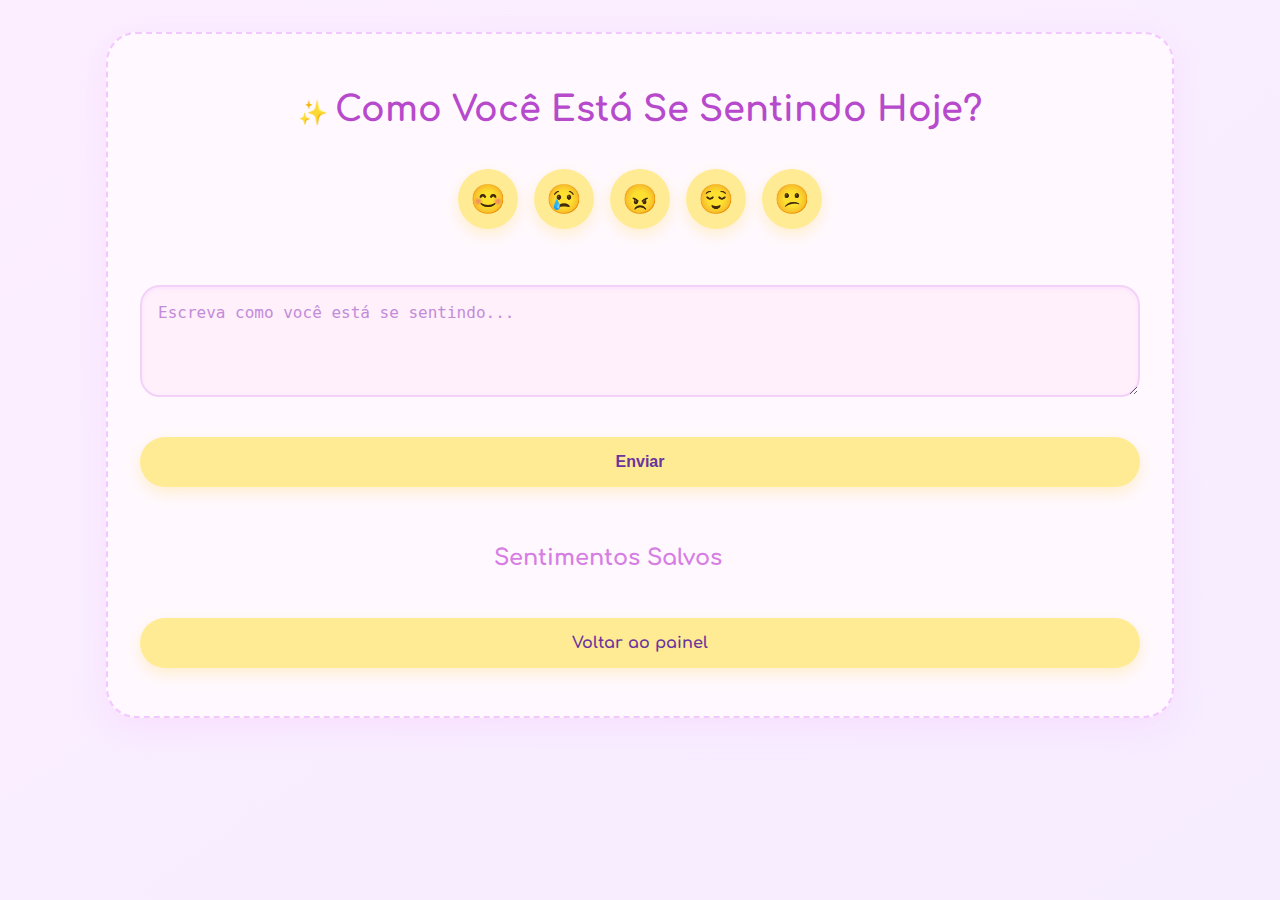
<file: como-voce-se-sente.html>
<!DOCTYPE html>
<html lang="pt-BR">
<head>
  <meta charset="UTF-8" />
  <meta name="viewport" content="width=device-width, initial-scale=1" />
  <title>Como você se sente hoje?</title>
  <link rel="stylesheet" href="style.css" />
</head>
<body>
  <div class="container sentimento-container">
    <h1>Como Você Está Se Sentindo Hoje?</h1>

    <div class="carinhas">
      <button class="sentimento-button" onclick="selecionarSentimento('😊')">😊</button>
      <button class="sentimento-button" onclick="selecionarSentimento('😢')">😢</button>
      <button class="sentimento-button" onclick="selecionarSentimento('😠')">😠</button>
      <button class="sentimento-button" onclick="selecionarSentimento('😌')">😌</button>
      <button class="sentimento-button" onclick="selecionarSentimento('😕')">😕</button>
    </div>

    <textarea id="descricaoSentimento" rows="4" placeholder="Escreva como você está se sentindo..."></textarea>

    <button onclick="enviarSentimento()">Enviar</button>

    <h2>Sentimentos Salvos</h2>
    <ul id="listaSentimentos"></ul>

    <a href="painel.html" class="voltar">Voltar ao painel</a>
  </div>

<script>
  let sentimentoSelecionado = "";

  function selecionarSentimento(emoji) {
    sentimentoSelecionado = emoji;
    document.querySelectorAll('.sentimento-button').forEach(btn => {
      btn.style.border = (btn.textContent === emoji) ? '3px solid #7a1fa2' : 'none';
    });
  }

  function carregarSentimentos() {
    const lista = document.getElementById('listaSentimentos');
    lista.innerHTML = '';
    const sentimentos = JSON.parse(localStorage.getItem('sentimentos') || '[]');
    sentimentos.forEach((item, index) => {
      const li = document.createElement('li');
      li.innerHTML = `
        <span>${item.emoji} - ${item.texto}<br><small>${item.data}</small></span>
        <button onclick="removerSentimento(${index})">&times;</button>
      `;
      lista.appendChild(li);
    });
  }

  function enviarSentimento() {
    const texto = document.getElementById("descricaoSentimento").value.trim();
    if (!sentimentoSelecionado) {
      alert("Por favor, selecione uma carinha que represente seu sentimento.");
      return;
    }
    if (texto.length < 5) {
      alert("Por favor, escreva um pouco mais sobre como você está se sentindo.");
      return;
    }

    const dataAtual = new Date().toLocaleDateString("pt-BR");


    const sentimentos = JSON.parse(localStorage.getItem('sentimentos') || '[]');
    sentimentos.push({ emoji: sentimentoSelecionado, texto: texto, data: dataAtual });
    localStorage.setItem('sentimentos', JSON.stringify(sentimentos));

    document.getElementById("descricaoSentimento").value = '';
    sentimentoSelecionado = '';
    document.querySelectorAll('.sentimento-button').forEach(btn => btn.style.border = 'none');

    carregarSentimentos();
  }

  function removerSentimento(index) {
    const sentimentos = JSON.parse(localStorage.getItem('sentimentos') || '[]');
    sentimentos.splice(index, 1);
    localStorage.setItem('sentimentos', JSON.stringify(sentimentos));
    carregarSentimentos();
  }

  window.onload = carregarSentimentos;
</script>
</body>
</html>
</file>
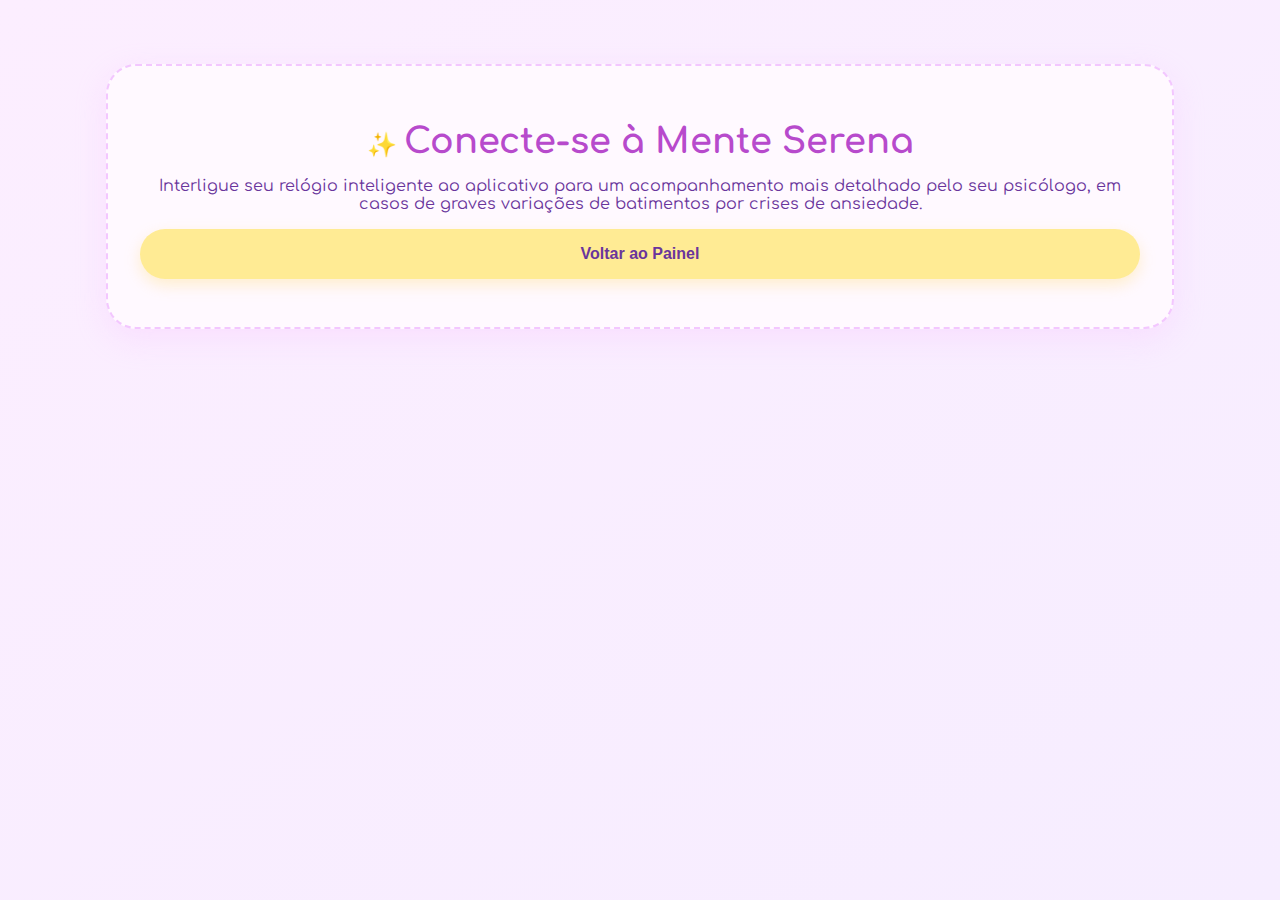
<file: conecte-se.html>
<!DOCTYPE html>
<html lang="pt-BR">
<head>
  <meta charset="UTF-8" />
  <meta name="viewport" content="width=device-width, initial-scale=1.0"/>
  <title>Conecte-se à Mente Serena</title>
  <link rel="stylesheet" href="style.css" />
</head>
<body>
  <div class="container">
    <h1>Conecte-se à Mente Serena</h1>
    <p>Interligue seu relógio inteligente ao aplicativo para um acompanhamento mais detalhado pelo seu psicólogo,
       em casos de graves variações de batimentos por crises de ansiedade. </p>
    <button onclick="window.location.href='painel.html'" class="voltar">Voltar ao Painel</button>
  </div>
</body>
</html>
</file>
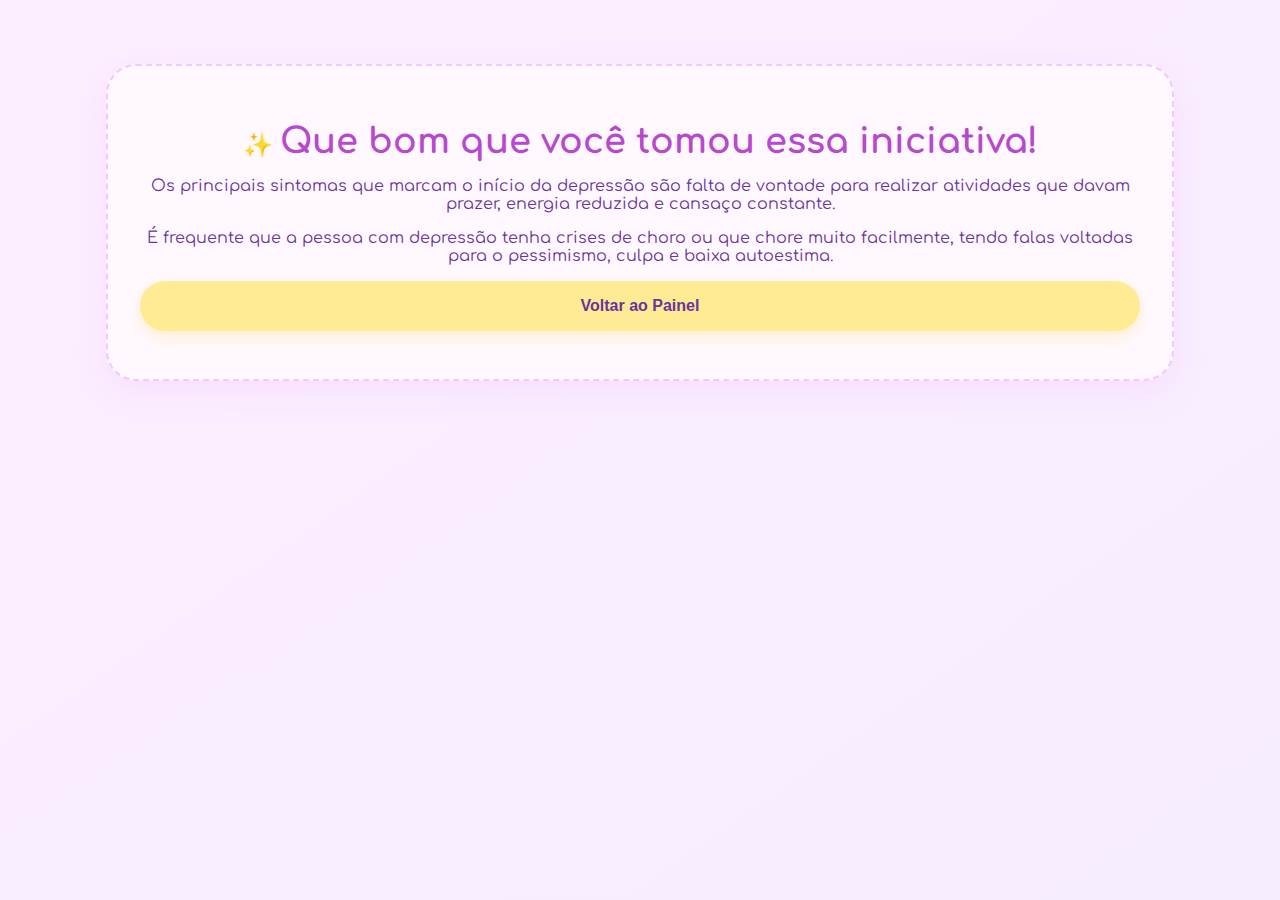
<file: voce-nao-esta-sozinho.html>
<!DOCTYPE html>
<html lang="pt-BR">
<head>
  <meta charset="UTF-8" />
  <meta name="viewport" content="width=device-width, initial-scale=1.0"/>
  <title>Você não está sozinho</title>
  <link rel="stylesheet" href="style.css" />
</head>
<body>
  <div class="container">
    <h1>Que bom que você tomou essa iniciativa!</h1>
    <p>Os principais sintomas que marcam o início da depressão são falta de vontade para realizar atividades que davam prazer,
       energia reduzida e cansaço constante.</p>
    <p>É frequente que a pessoa com depressão tenha crises de choro ou que chore muito facilmente,
       tendo falas voltadas para o pessimismo, culpa e baixa autoestima.</p>
    <button onclick="window.location.href='painel.html'" class="voltar">Voltar ao Painel</button>
  </div>
</body>
</html>
</file>
<file: style.css>
@import url('https://fonts.googleapis.com/css2?family=Comfortaa:wght@400;700&display=swap');

body {
  margin: 0;
  font-family: 'Comfortaa', cursive;
  background: linear-gradient(to bottom right, #fceeff, #f6edff);
  color: #6a359c;
  min-height: 100vh;
  display: flex;
  flex-direction: column;
  align-items: center;
}

.container {
  max-width: 1000px;
  margin: 4rem auto;
  padding: 2rem;
  background: #fff9ff;
  border-radius: 30px;
  box-shadow: 0 10px 30px rgba(248, 190, 255, 0.3);
  text-align: center;
  border: 2px dashed #f3c7ff;
}

h1, .painel-titulo {
  font-size: 2.2rem;
  color: #b74acc;
  position: relative;
  margin-bottom: 1rem;
  user-select: none;
}

h1::before, .painel-titulo::before {
  content: '✨ ';
  font-size: 1.5rem;
}

h2 {
  color: #d77ee4;
  font-size: 1.4rem;
  margin-bottom: 1.5rem;
}

input[type="text"],
input[type="email"],
input[type="password"],
input[type="number"],
input[type="tel"],
textarea {
  width: 100%;
  padding: 1rem;
  border: 2px solid #f3d2fa;
  border-radius: 20px;
  background-color: #fff0fb;
  font-size: 1rem;
  color: #6a359c;
  margin-bottom: 1rem;
  box-sizing: border-box;
  transition: 0.3s;
  box-shadow: inset 0 2px 4px rgba(245, 210, 255, 0.4);
}

input::placeholder,
textarea::placeholder {
  color: #c28cd9;
}

input:focus,
textarea:focus {
  outline: none;
  border-color: #e88efc;
  box-shadow: 0 0 6px #f6bfff;
}

button,
.botao-voltar,
.botao-editar,
.botao-sair,
.btn-navegacao,
.painel-btn,
.sentimento-button,
.voltar,
.painel-botao,
.perfil-botao {
  background-color: #ffeb94;
  color: #6a359c;
  border: none;
  border-radius: 30px;
  font-weight: bold;
  cursor: pointer;
  box-shadow: 0 6px 15px rgba(255, 223, 129, 0.4);
  transition: background-color 0.3s ease, transform 0.3s ease;
  user-select: none;
  text-align: center;
  display: inline-flex;
  align-items: center;
  justify-content: center;
  text-decoration: none;
}

button,
.botao-voltar,
.botao-editar,
.botao-sair,
.btn-navegacao,
.painel-btn,
.sentimento-button,
.voltar {
  width: 100%;
  padding: 1rem;
  font-size: 1rem;
  margin-bottom: 1rem;
  box-sizing: border-box;
}

.painel-botao {
  width: 100%;
  padding: 16px;
  font-size: 1.2rem;
  margin-bottom: 0;
}

.painel-botao:hover,
.painel-botao:focus,
button:hover,
.botao-voltar:hover,
.botao-editar:hover,
.botao-sair:hover,
.btn-navegacao:hover,
.painel-btn:hover,
.sentimento-button:hover,
.voltar:hover,
.perfil-botao:hover,
.perfil-botao:focus {
  background-color: #fff1b8;
 
  outline: none;
}

.perfil-botao {
  position: absolute;
  right: 0;
  top: 50%;
  transform: translateY(-50%);
  width: 40px;
  height: 40px;
  font-size: 1.6rem;
  padding: 0;
  border-radius: 50%;
  background-color: #ffeb94;
  color: #6a359c;
  display: flex;
  align-items: center;
  justify-content: center;
  box-shadow: 0 6px 15px rgba(255, 223, 129, 0.4);
  text-decoration: none;
}

.support-card,
.psicologo-card,
.nao-esta-sozinho-info,
.sentimento-resposta,
.user-info p,
.conecte-container p {
  background: #ffeaff;
  padding: 1.4rem;
  border-radius: 25px;
  box-shadow: 0 6px 14px rgba(240, 192, 255, 0.2);
  border: 1px solid #f8d6ff;
  transition: 0.2s ease;
}

.support-card:hover,
.psicologo-card:hover {
  transform: scale(1.02);
}

.support-card img,
.psicologo-card img {
  width: 100%;
  border-radius: 20px;
  border: 3px solid #f8dcff;
  margin-bottom: 0.8rem;
}

.navegacao,
.botoes-painel,
.support-cards,
.nao-esta-sozinho-container,
.sentimento-container,
.psicologo-container {
  display: flex;
  flex-wrap: wrap;
  justify-content: center;
  text-align: center;
  gap: 1.5rem;
  margin-top: 2rem;
}

.carinhas {
  display: flex;
  justify-content: center;
  gap: 1rem;
  margin-bottom: 1rem;
  flex-wrap: wrap;
}

.sentimento-button {
  width: 60px;
  height: 60px;
  font-size: 1.8rem;
  padding: 0;
}

#listaSentimentos li {
  display: flex;
  align-items: center;
  justify-content: space-between;
  gap: 10px;
  padding: 0.6rem 1rem;
  background: #fff0fb;
  border-radius: 20px;
  box-shadow: 0 4px 10px rgba(248, 190, 255, 0.3);
  margin-bottom: 10px;
  flex-wrap: wrap;
  font-size: 0.95rem;
}

#listaSentimentos li small {
  font-size: 0.8rem;
  color: #a45fba;
  display: block;
  margin-top: 4px;
}

#listaSentimentos li button {
  background: #ff6b6b;
  border: none;
  color: white;
  border-radius: 50%;
  width: 30px;
  height: 30px;
  cursor: pointer;
  font-weight: bold;
  font-size: 18px;
  box-shadow: 0 2px 6px rgba(0,0,0,0.2);
  transition: background-color 0.3s ease;
  display: flex;
  align-items: center;
  justify-content: center;
  margin-left: auto;
}

#listaSentimentos li button:hover {
  background: #ff3b3b;
}

footer {
  text-align: center;
  margin-top: 3rem;
  font-size: 0.9rem;
  color: #b06ac5;
}

footer a {
  color: #904ab2;
  text-decoration: none;
}

footer a:hover {
  text-decoration: underline;
}

.painel-header {
  width: 90%;
  max-width: 600px;
  margin: 2rem auto 0 auto;
  position: relative;
  height: 60px;
}

.painel-titulo {
  position: absolute;
  left: 50%;
  top: 50%;
  transform: translate(-50%, -50%);
  font-size: 2rem;
  color: #8b2bbd;
  margin: 0;
  user-select: none;
}

.botoes-container {
  max-width: 600px;
  margin: 3rem auto 4rem auto;
  display: flex;
  flex-direction: column;
  gap: 20px;
  align-items: center;
}

@media (max-width: 768px) {
  .painel-header {
    width: 95%;
    margin: 1.5rem auto 0 auto;
    height: 50px;
  }

  .painel-titulo {
    font-size: 1.6rem;
  }

  .botoes-container {
    max-width: 95%;
    margin: 2rem auto 3rem auto;
    gap: 15px;
  }

  .painel-botao {
    font-size: 1rem;
    padding: 14px;
  }

  .perfil-botao {
    width: 30px;
    height: 30px;
    font-size: 1.4rem;
  }
}

@media (max-width: 480px) {
  body {
    padding: 0 1rem;
  }

  .container {
    margin: 2rem auto;
    padding: 1.5rem;
    border-radius: 20px;
  }

  h1, .painel-titulo {
    font-size: 1.5rem;
  }

  h2 {
    font-size: 1.2rem;
  }

  input,
  textarea,
  button,
  .painel-botao {
    font-size: 1rem;
    padding: 0.9rem;
  }

  .carinhas {
    flex-wrap: wrap;
    gap: 0.5rem;
  }

  .sentimento-button {
    width: 50px;
    height: 50px;
    font-size: 1.5rem;
  }

  #listaSentimentos li {
    flex-direction: column;
    align-items: flex-start;
  }

  #listaSentimentos li button {
    margin-left: 0;
    margin-top: 0.5rem;
  }
}

.botoes-acoes {
  display: flex;
  flex-direction: column;
  gap: 1.2rem;
  max-width: 400px;
  margin: 2rem auto 0 auto;
}

.botoes-acoes .botao-acoes {
  width: 100%;
  padding: 1rem 0;
  border-radius: 30px;
  font-weight: 700;
  font-size: 1.1rem;
  cursor: pointer;
  box-shadow: 0 6px 15px rgba(255, 223, 129, 0.4);
  border: none;
  text-align: center;
  user-select: none;
  transition: all 0.3s ease;
  background-color: #ffeb94;
  color: #6a359c;
  display: inline-block;
  text-decoration: none;
  line-height: normal;
}

.botoes-acoes .botao-link {
  display: inline-block;
}

.botoes-acoes .botao-acoes:hover {
  background-color: #fff1b8;
  transform: scale(1.03);
}

.botoes-acoes .botao-acoes:focus {
  outline: 2px solid #b07de5;
  outline-offset: 2px;
}
</file>
